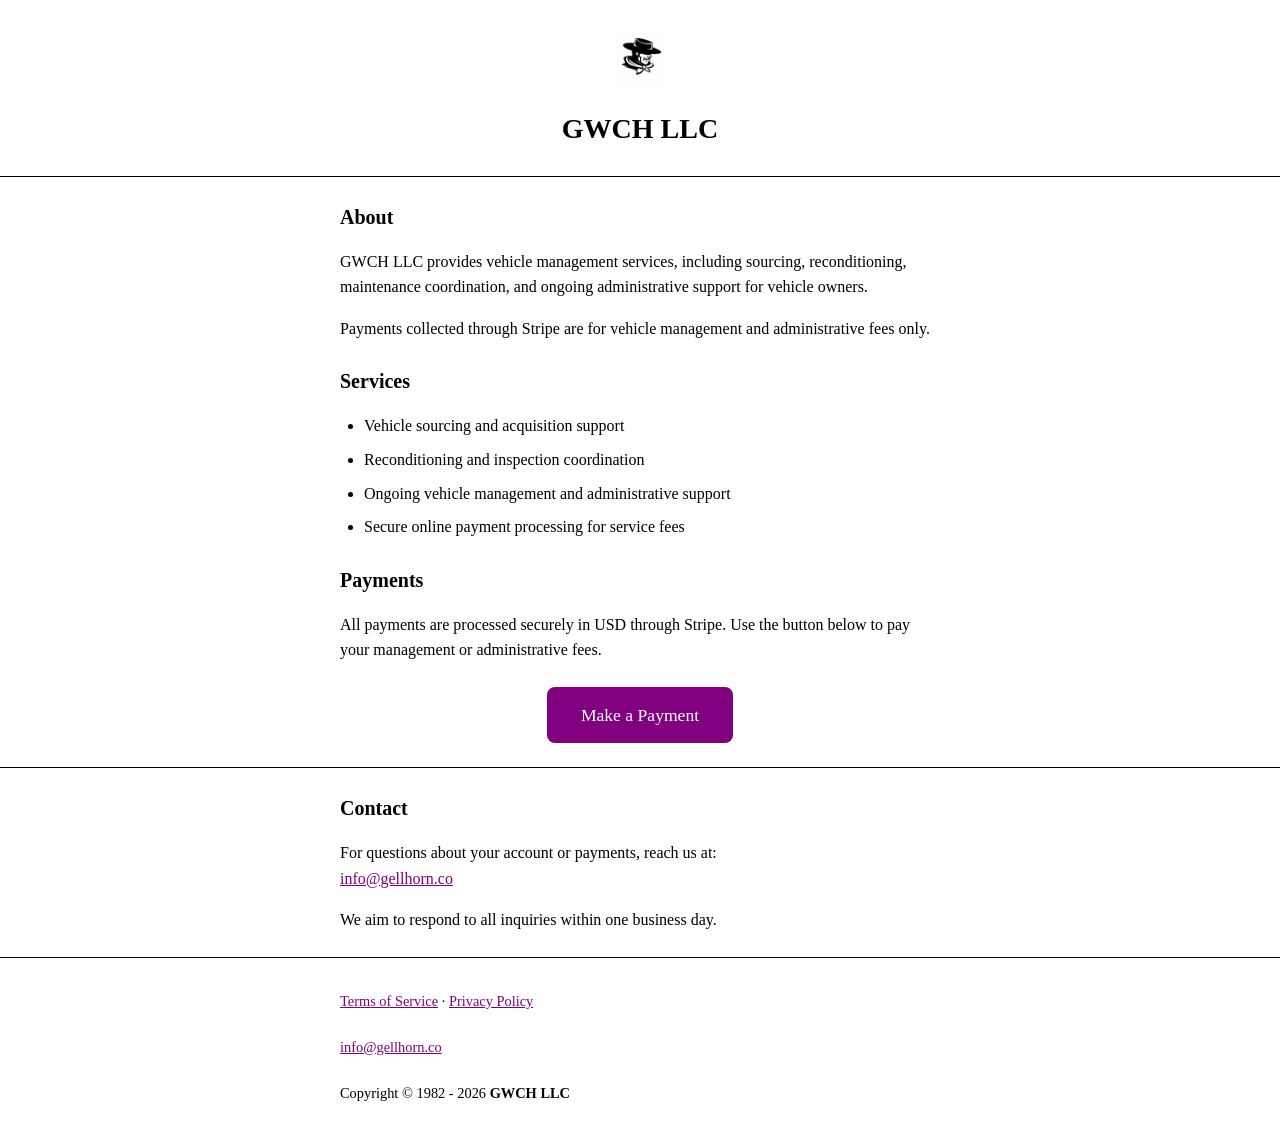
<file: index.html>
<!DOCTYPE html>
<html lang="en">
<head>
  <meta charset="UTF-8">
  <meta name="viewport" content="width=device-width, initial-scale=1.0">
  <title>GWCH LLC</title>
  <link rel="stylesheet" href="styles.css">
</head>
<body>
  <header class="site-header">
    <img src="images/logo.png" alt="GWCH LLC" class="site-logo">
    <h1>GWCH LLC</h1>
  </header>

  <hr>

  <div class="content">
    <h2>About</h2>
    <p>GWCH LLC provides vehicle management services, including sourcing, reconditioning, maintenance coordination, and ongoing administrative support for vehicle owners.</p>
    <p>Payments collected through Stripe are for vehicle management and administrative fees only.</p>

    <h2>Services</h2>
    <ul class="principles-list">
      <li>Vehicle sourcing and acquisition support</li>
      <li>Reconditioning and inspection coordination</li>
      <li>Ongoing vehicle management and administrative support</li>
      <li>Secure online payment processing for service fees</li>
    </ul>

    <h2>Payments</h2>
    <p>All payments are processed securely in USD through Stripe. Use the button below to pay your management or administrative fees.</p>
  </div>

  <div style="text-align: center; margin: 1.5rem 0;">
    <a href="https://buy.stripe.com/3cIfZj65h0MggoDaSJ5Ne06" class="payments-btn">Make a Payment</a>
  </div>

  <hr>

  <div class="content">
    <h2>Contact</h2>
    <p>For questions about your account or payments, reach us at:<br>
    <a href="mailto:info@gellhorn.co">info@gellhorn.co</a></p>
    <p>We aim to respond to all inquiries within one business day.</p>
  </div>

  <hr>

  <footer>
    <a href="terms.html">Terms of Service</a> &middot;
    <a href="privacy.html">Privacy Policy</a><br><br>
    <a href="mailto:info@gellhorn.co">info@gellhorn.co</a><br><br>
    Copyright &copy; 1982 - 2026 <strong>GWCH LLC</strong>
  </footer>
</body>
</html>
</file>
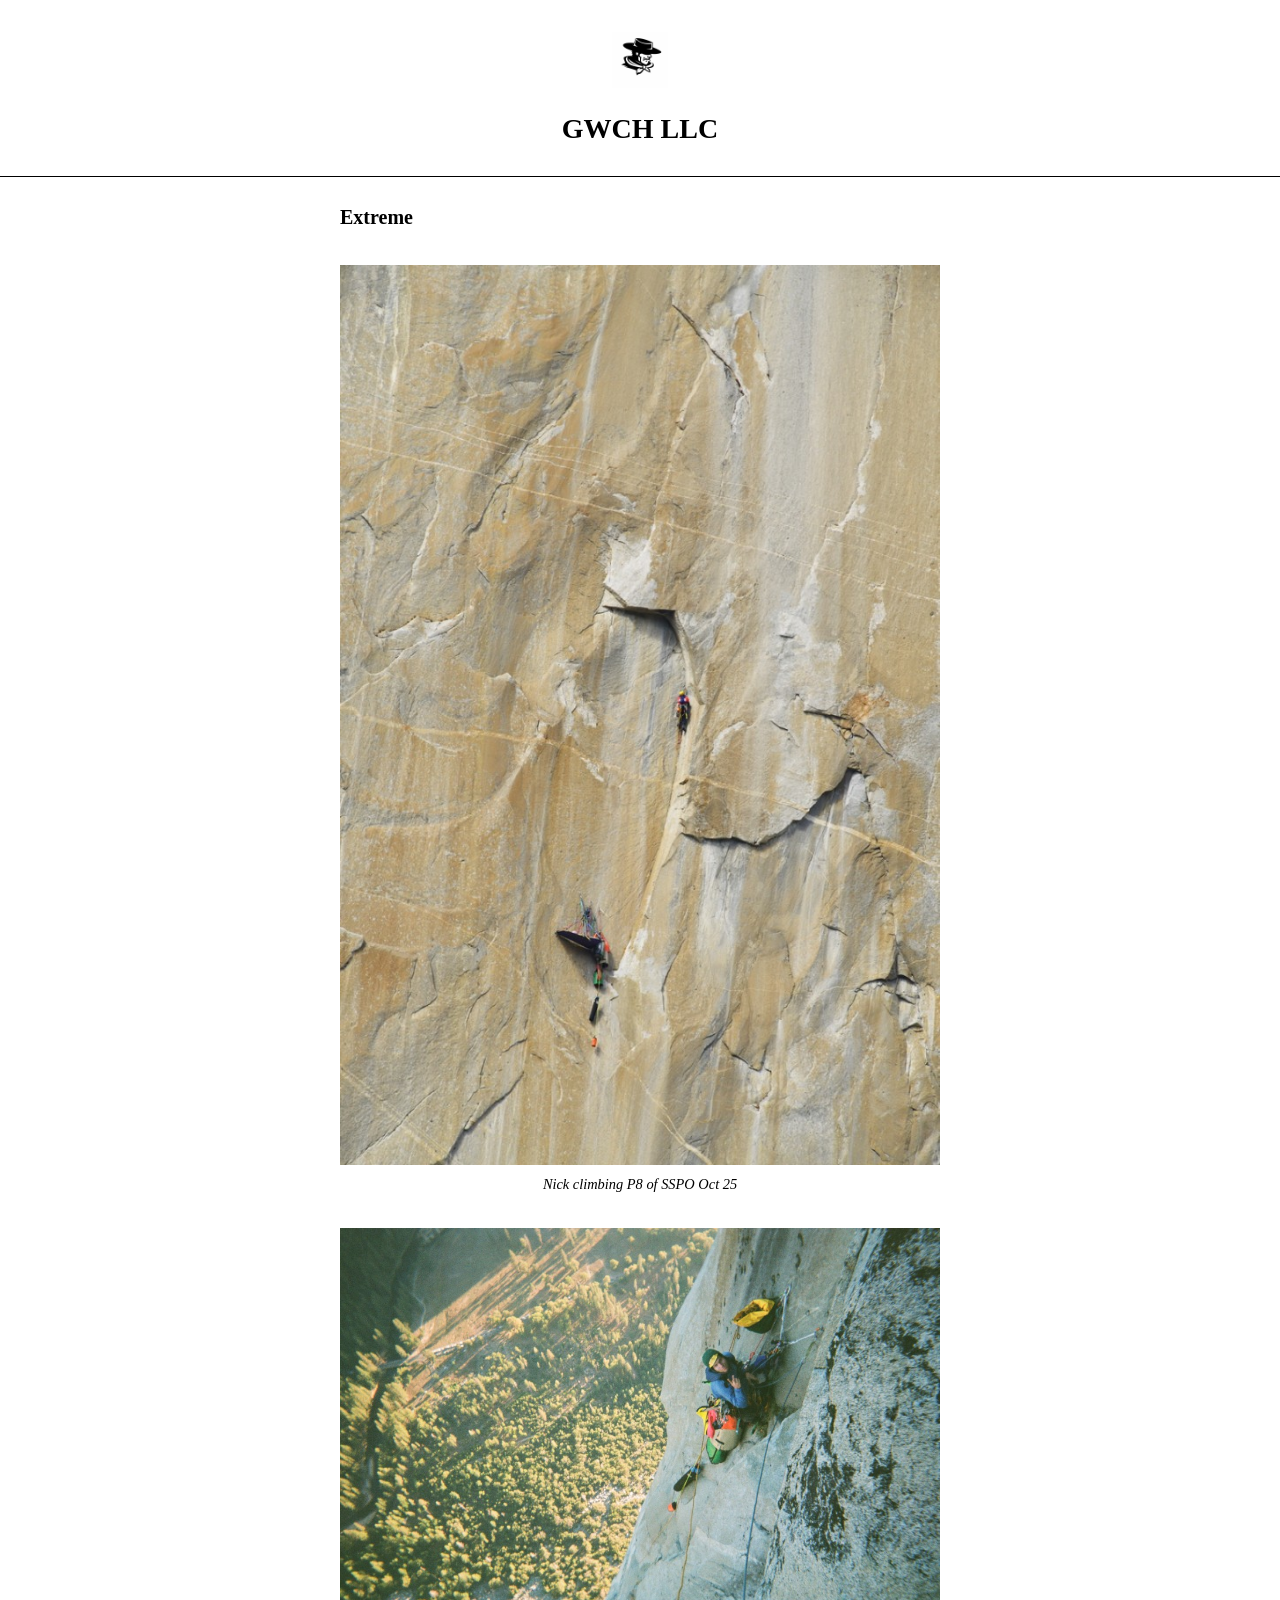
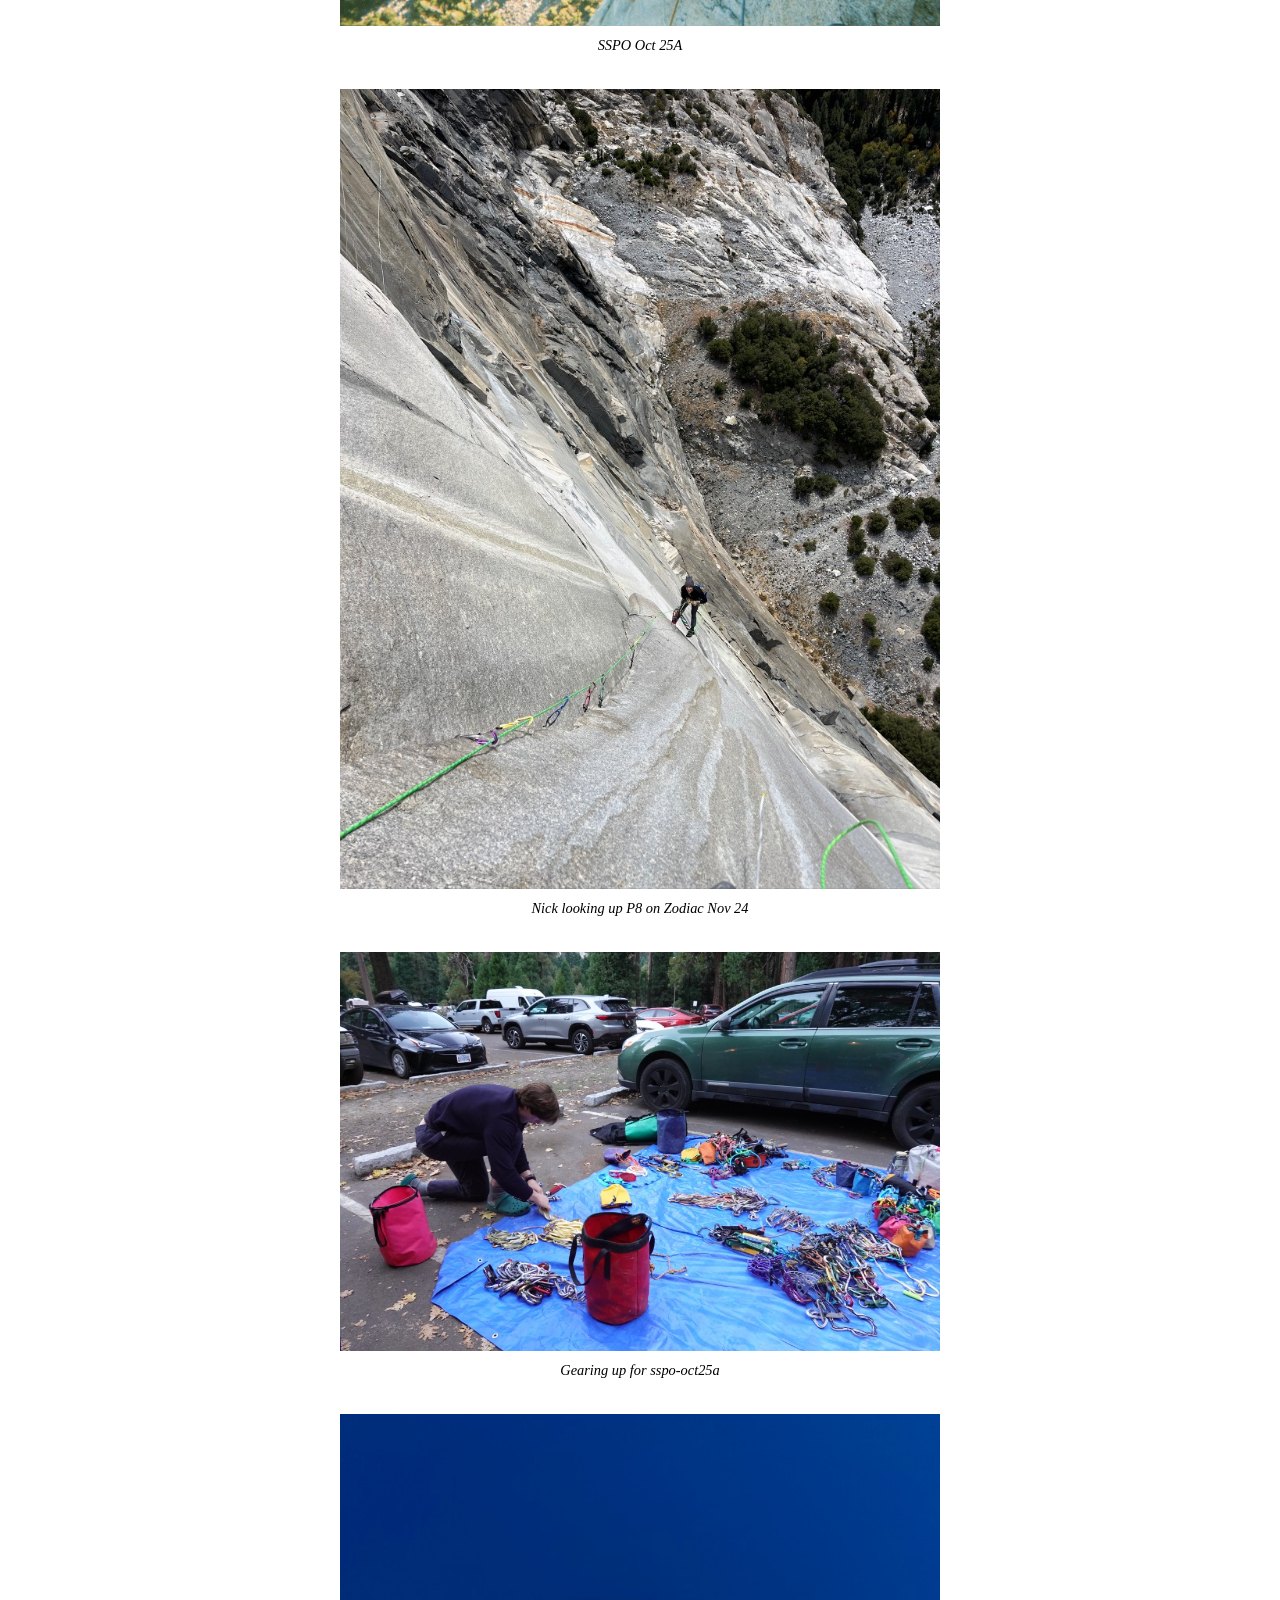
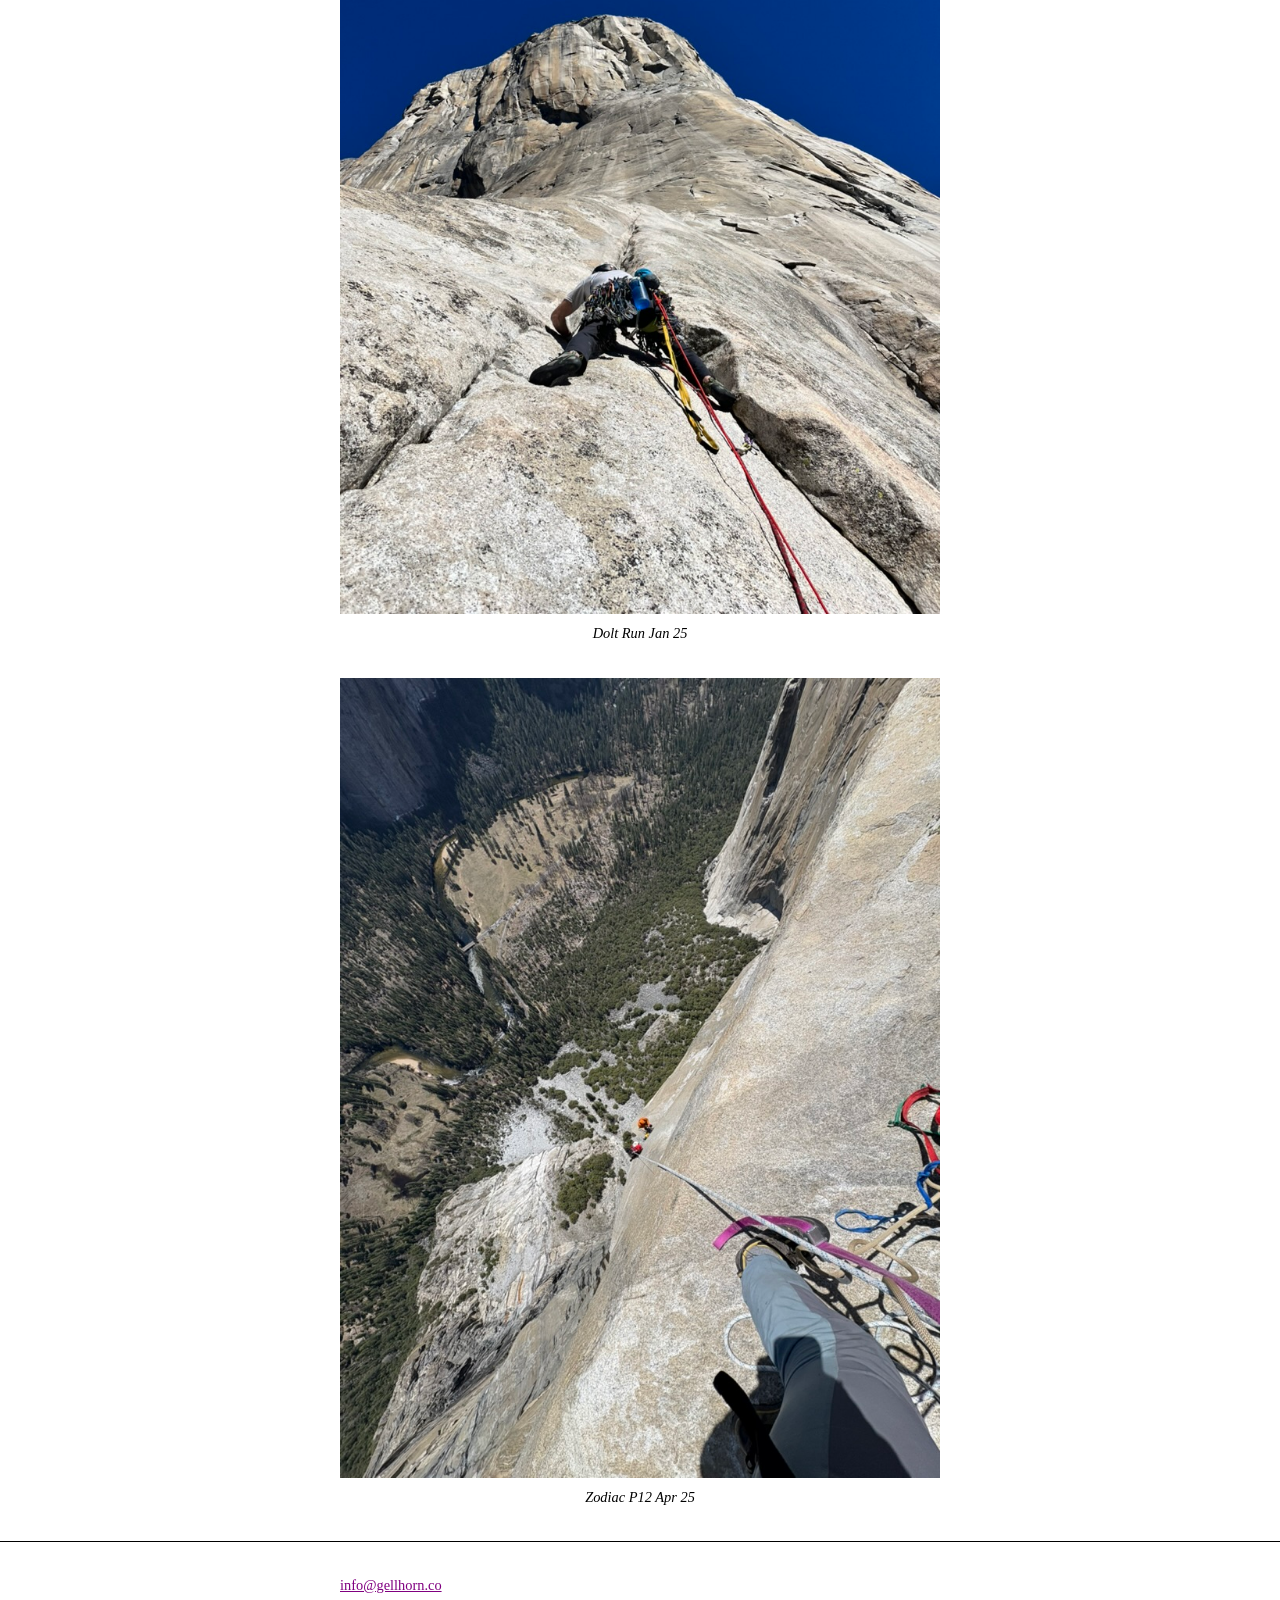
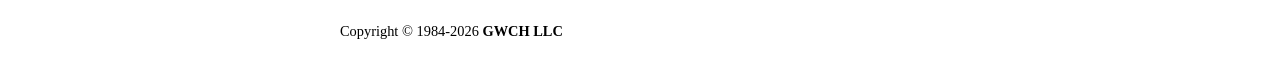
<file: extreme.html>
<!DOCTYPE html>
<html lang="en">
<head>
  <meta charset="UTF-8">
  <meta name="viewport" content="width=device-width, initial-scale=1.0">
  <title>Extreme — GWCH LLC</title>
  <link rel="stylesheet" href="styles.css">
</head>
<body>
  <header class="site-header">
    <a href="index.html">
      <img src="images/logo.png" alt="GWCH LLC" class="site-logo">
      <h1>GWCH LLC</h1>
    </a>
  </header>

  <hr>

  <div class="left-align">
    <h2>Extreme</h2>
    <div class="content">
    <figure class="photo-figure">
      <img src="images/nick-p8-sspo-oct25.png" alt="Nick climbing P8 of SSPO Oct 25">
      <figcaption class="photo-caption">Nick climbing P8 of SSPO Oct 25</figcaption>
    </figure>

    <figure class="photo-figure">
      <img src="images/sspo-oct25a.png" alt="SSPO Oct 25A">
      <figcaption class="photo-caption">SSPO Oct 25A</figcaption>
    </figure>

    <figure class="photo-figure">
      <img src="images/nick-zodiac-p8-nov24.png" alt="Nick looking up P8 on Zodiac, November 2024">
      <figcaption class="photo-caption">Nick looking up P8 on Zodiac Nov 24</figcaption>
    </figure>

    <figure class="photo-figure">
      <img src="images/gearing-up-sspo-oct25a.png" alt="Gearing up for SSPO Oct 25A">
      <figcaption class="photo-caption">Gearing up for sspo-oct25a</figcaption>
    </figure>

    <figure class="photo-figure">
      <img src="images/dolt-run-jan25.png" alt="Dolt Run Jan 25">
      <figcaption class="photo-caption">Dolt Run Jan 25</figcaption>
    </figure>

    <figure class="photo-figure">
      <img src="images/zodiac-p12-apr25.png" alt="Zodiac P12 Apr 25">
      <figcaption class="photo-caption">Zodiac P12 Apr 25</figcaption>
    </figure>
  </div>
  </div>

  <hr>

  <footer>
    <a href="mailto:info@gellhorn.co">info@gellhorn.co</a><br><br>
    Copyright © 1984-2026 <strong>GWCH LLC</strong>
  </footer>
</body>
</html>
</file>
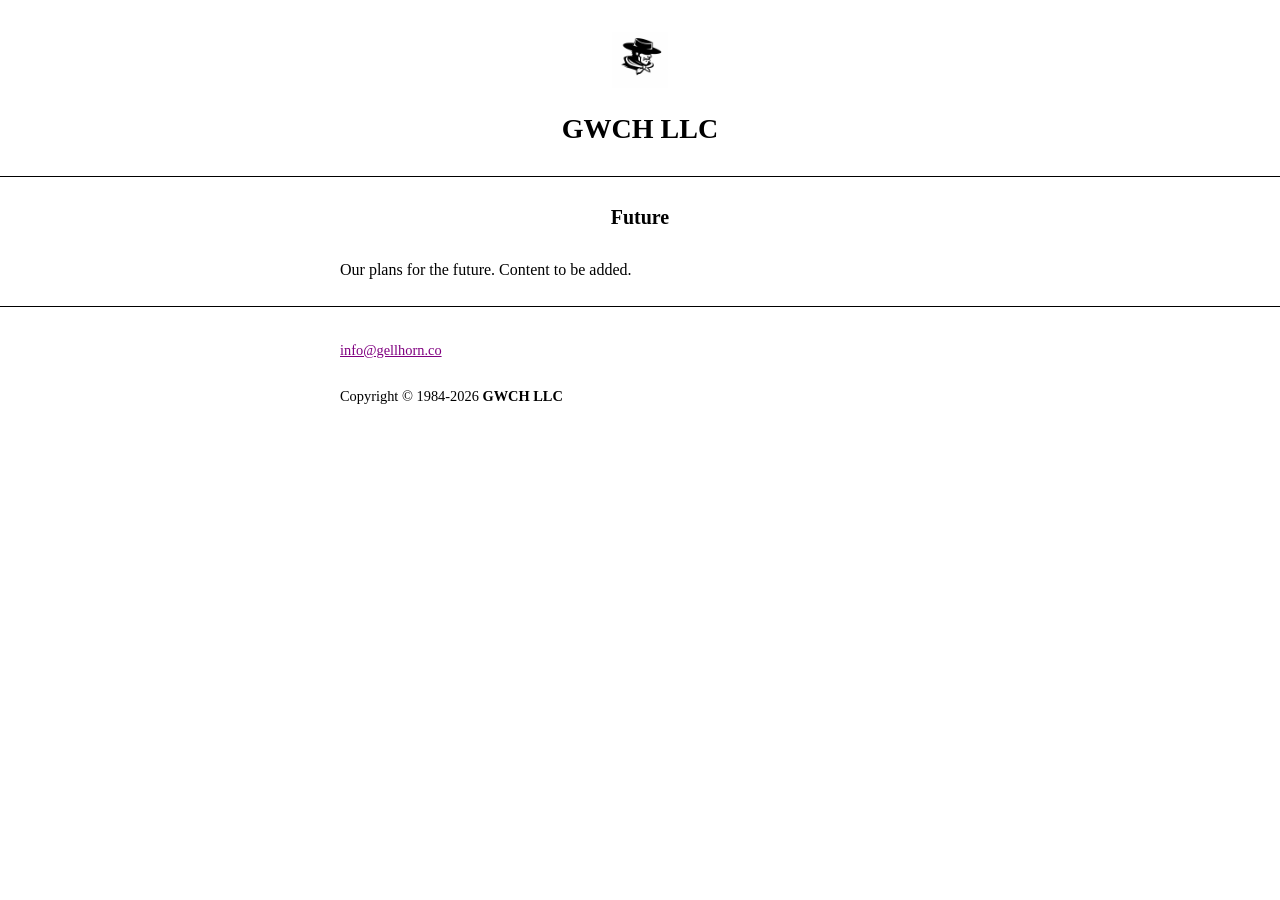
<file: future.html>
<!DOCTYPE html>
<html lang="en">
<head>
  <meta charset="UTF-8">
  <meta name="viewport" content="width=device-width, initial-scale=1.0">
  <title>Future — GWCH LLC</title>
  <link rel="stylesheet" href="styles.css">
</head>
<body>
  <header class="site-header">
    <a href="index.html">
      <img src="images/logo.png" alt="GWCH LLC" class="site-logo">
      <h1>GWCH LLC</h1>
    </a>
  </header>

  <hr>

  <h2>Future</h2>
  <div class="content">
    <p>Our plans for the future. Content to be added.</p>
  </div>

  <hr>

  <footer>
    <a href="mailto:info@gellhorn.co">info@gellhorn.co</a><br><br>
    Copyright © 1984-2026 <strong>GWCH LLC</strong>
  </footer>
</body>
</html>
</file>
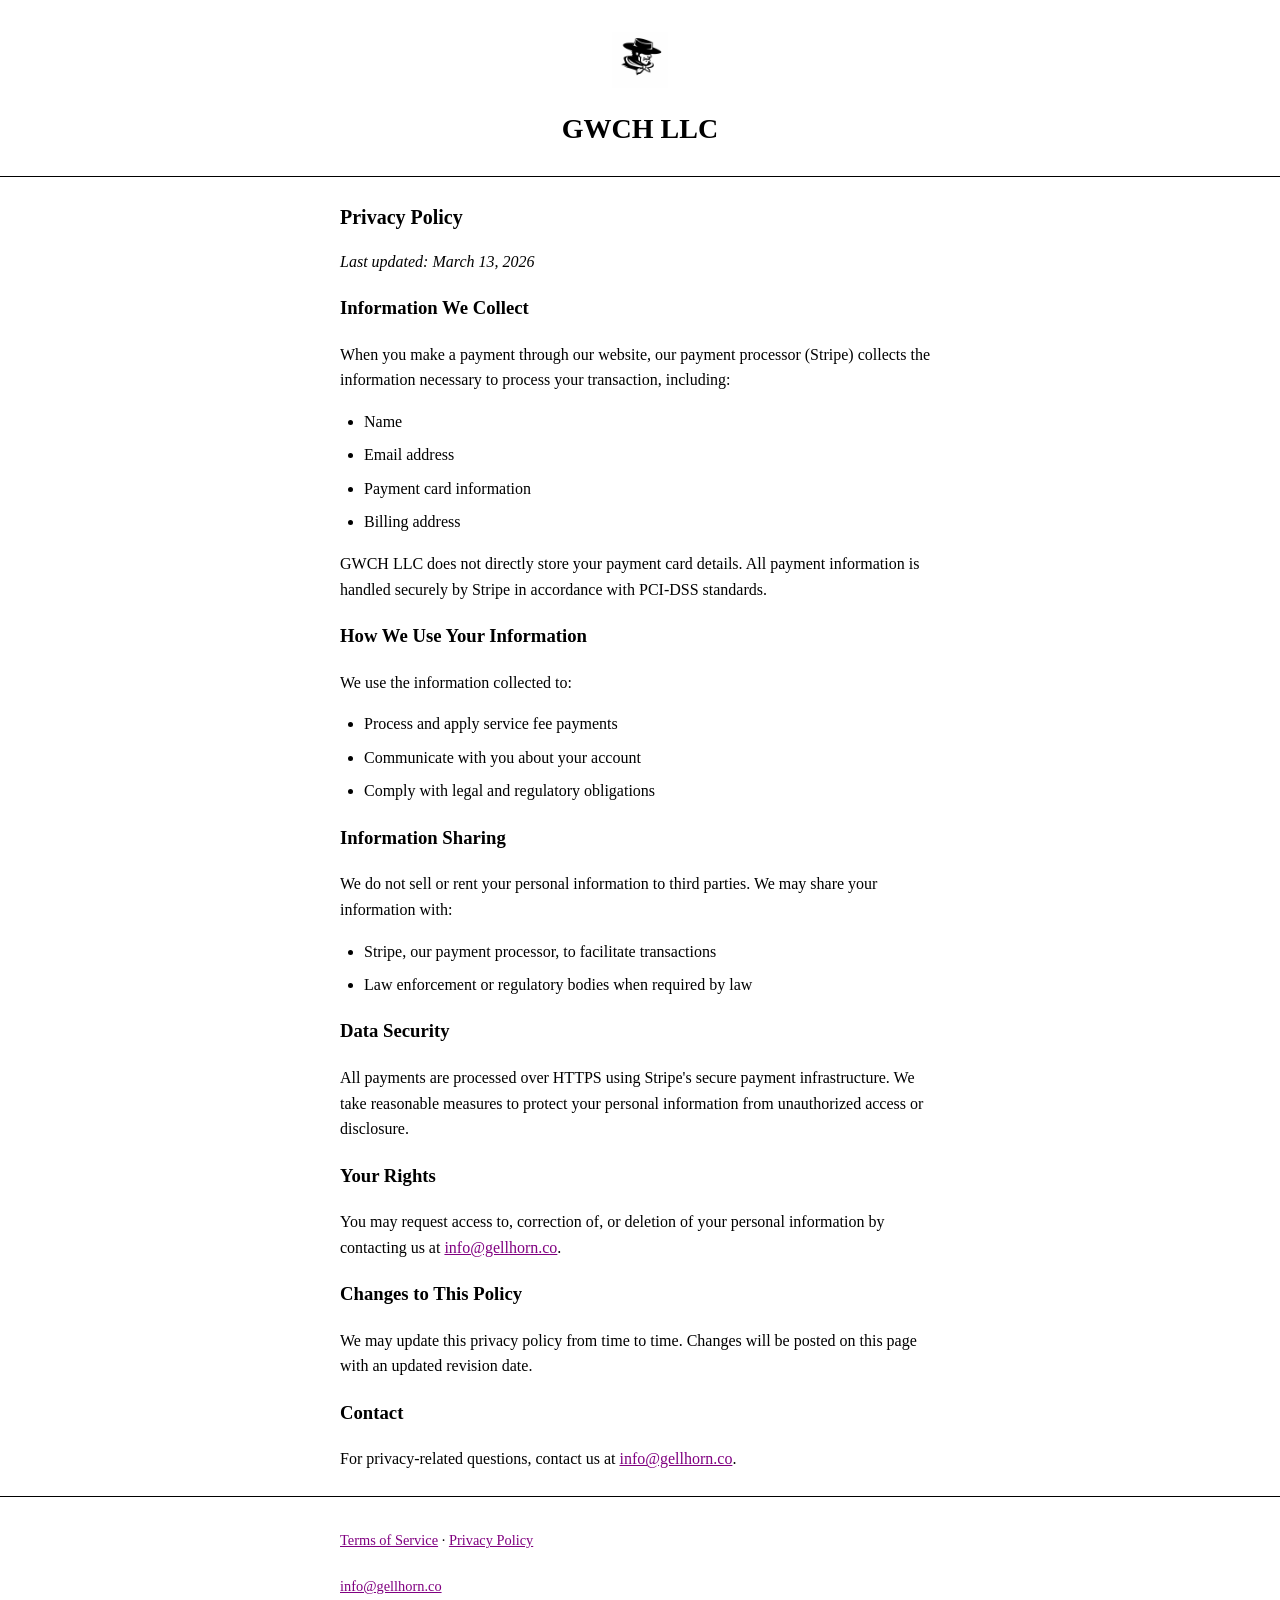
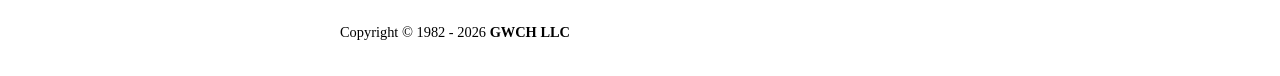
<file: privacy.html>
<!DOCTYPE html>
<html lang="en">
<head>
  <meta charset="UTF-8">
  <meta name="viewport" content="width=device-width, initial-scale=1.0">
  <title>Privacy Policy — GWCH LLC</title>
  <link rel="stylesheet" href="styles.css">
</head>
<body>
  <header class="site-header">
    <a href="index.html">
      <img src="images/logo.png" alt="GWCH LLC" class="site-logo">
      <h1>GWCH LLC</h1>
    </a>
  </header>

  <hr>

  <div class="content">
    <h2>Privacy Policy</h2>
    <p><em>Last updated: March 13, 2026</em></p>

    <h3>Information We Collect</h3>
    <p>When you make a payment through our website, our payment processor (Stripe) collects the information necessary to process your transaction, including:</p>
    <ul class="principles-list">
      <li>Name</li>
      <li>Email address</li>
      <li>Payment card information</li>
      <li>Billing address</li>
    </ul>
    <p>GWCH LLC does not directly store your payment card details. All payment information is handled securely by Stripe in accordance with PCI-DSS standards.</p>

    <h3>How We Use Your Information</h3>
    <p>We use the information collected to:</p>
    <ul class="principles-list">
      <li>Process and apply service fee payments</li>
      <li>Communicate with you about your account</li>
      <li>Comply with legal and regulatory obligations</li>
    </ul>

    <h3>Information Sharing</h3>
    <p>We do not sell or rent your personal information to third parties. We may share your information with:</p>
    <ul class="principles-list">
      <li>Stripe, our payment processor, to facilitate transactions</li>
      <li>Law enforcement or regulatory bodies when required by law</li>
    </ul>

    <h3>Data Security</h3>
    <p>All payments are processed over HTTPS using Stripe's secure payment infrastructure. We take reasonable measures to protect your personal information from unauthorized access or disclosure.</p>

    <h3>Your Rights</h3>
    <p>You may request access to, correction of, or deletion of your personal information by contacting us at <a href="mailto:info@gellhorn.co">info@gellhorn.co</a>.</p>

    <h3>Changes to This Policy</h3>
    <p>We may update this privacy policy from time to time. Changes will be posted on this page with an updated revision date.</p>

    <h3>Contact</h3>
    <p>For privacy-related questions, contact us at <a href="mailto:info@gellhorn.co">info@gellhorn.co</a>.</p>
  </div>

  <hr>

  <footer>
    <a href="terms.html">Terms of Service</a> &middot;
    <a href="privacy.html">Privacy Policy</a><br><br>
    <a href="mailto:info@gellhorn.co">info@gellhorn.co</a><br><br>
    Copyright &copy; 1982 - 2026 <strong>GWCH LLC</strong>
  </footer>
</body>
</html>
</file>
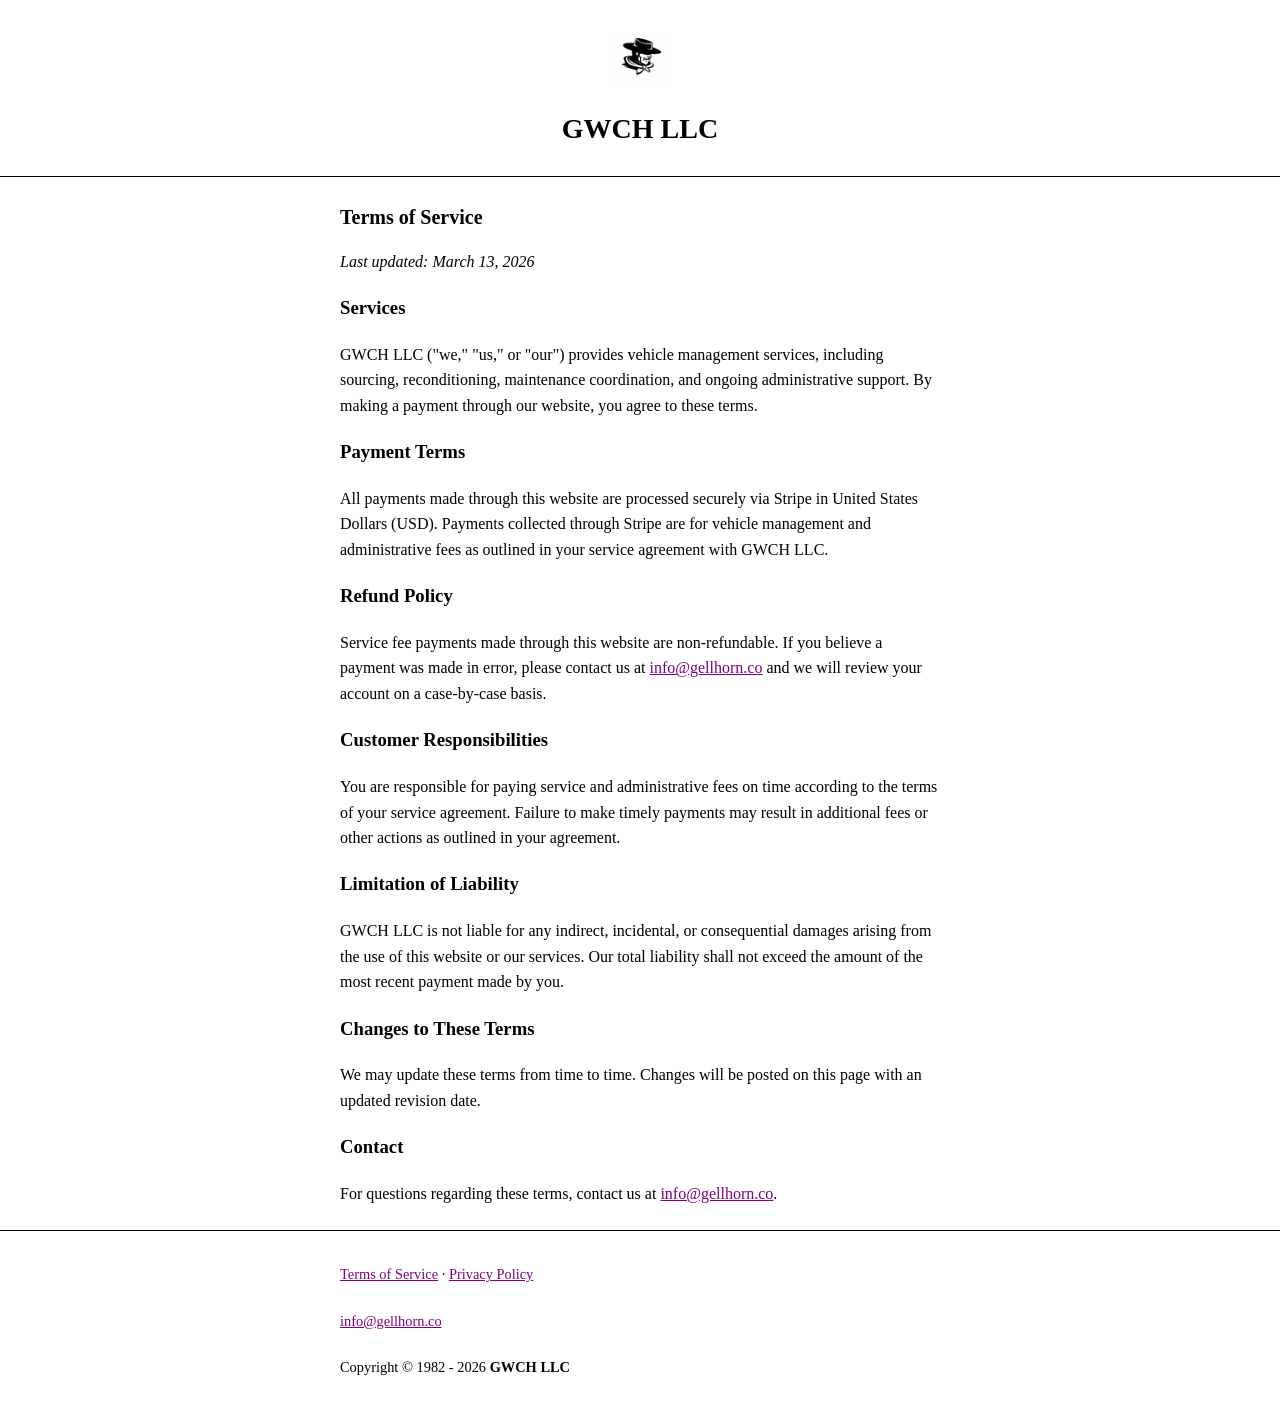
<file: terms.html>
<!DOCTYPE html>
<html lang="en">
<head>
  <meta charset="UTF-8">
  <meta name="viewport" content="width=device-width, initial-scale=1.0">
  <title>Terms of Service — GWCH LLC</title>
  <link rel="stylesheet" href="styles.css">
</head>
<body>
  <header class="site-header">
    <a href="index.html">
      <img src="images/logo.png" alt="GWCH LLC" class="site-logo">
      <h1>GWCH LLC</h1>
    </a>
  </header>

  <hr>

  <div class="content">
    <h2>Terms of Service</h2>
    <p><em>Last updated: March 13, 2026</em></p>

    <h3>Services</h3>
    <p>GWCH LLC ("we," "us," or "our") provides vehicle management services, including sourcing, reconditioning, maintenance coordination, and ongoing administrative support. By making a payment through our website, you agree to these terms.</p>

    <h3>Payment Terms</h3>
    <p>All payments made through this website are processed securely via Stripe in United States Dollars (USD). Payments collected through Stripe are for vehicle management and administrative fees as outlined in your service agreement with GWCH LLC.</p>

    <h3>Refund Policy</h3>
    <p>Service fee payments made through this website are non-refundable. If you believe a payment was made in error, please contact us at <a href="mailto:info@gellhorn.co">info@gellhorn.co</a> and we will review your account on a case-by-case basis.</p>

    <h3>Customer Responsibilities</h3>
    <p>You are responsible for paying service and administrative fees on time according to the terms of your service agreement. Failure to make timely payments may result in additional fees or other actions as outlined in your agreement.</p>

    <h3>Limitation of Liability</h3>
    <p>GWCH LLC is not liable for any indirect, incidental, or consequential damages arising from the use of this website or our services. Our total liability shall not exceed the amount of the most recent payment made by you.</p>

    <h3>Changes to These Terms</h3>
    <p>We may update these terms from time to time. Changes will be posted on this page with an updated revision date.</p>

    <h3>Contact</h3>
    <p>For questions regarding these terms, contact us at <a href="mailto:info@gellhorn.co">info@gellhorn.co</a>.</p>
  </div>

  <hr>

  <footer>
    <a href="terms.html">Terms of Service</a> &middot;
    <a href="privacy.html">Privacy Policy</a><br><br>
    <a href="mailto:info@gellhorn.co">info@gellhorn.co</a><br><br>
    Copyright &copy; 1982 - 2026 <strong>GWCH LLC</strong>
  </footer>
</body>
</html>
</file>
<file: styles.css>
/* GWCH LLC — Berkshire Hathaway–inspired minimal styles */

body {
  font-family: "Times New Roman", Times, serif;
  text-align: center;
  max-width: 600px;
  margin: 0 auto;
  padding: 2rem 1rem;
  line-height: 1.6;
  color: #000;
  background: #fff;
}

h1 {
  font-size: 1.75rem;
  font-weight: bold;
  margin-bottom: 0.5rem;
}

.site-header {
  text-align: center;
  margin-bottom: 0.25rem;
}

.site-logo {
  display: block;
  margin: 0 auto 0.05rem;
  max-height: 56px;
  width: auto;
}

.site-header a {
  text-decoration: none;
  color: inherit;
}

.site-header a:hover {
  text-decoration: underline;
  color: #800080;
}

h1 + .tagline {
  font-size: 0.95rem;
  margin-bottom: 1.5rem;
}

h2 {
  font-size: 1.25rem;
  font-weight: bold;
  margin-top: 1.5rem;
  margin-bottom: 1rem;
}

a {
  color: #800080;
  text-decoration: underline;
}

a:hover {
  color: #663399;
}

.main-nav {
  margin: 0 auto;
}

.main-nav table {
  margin: 0 auto;
  border-collapse: collapse;
}

.main-nav td {
  padding: 0.35rem 2rem;
  vertical-align: top;
  text-align: left;
}

.main-nav a {
  display: block;
}

hr {
  border: none;
  border-top: 1px solid #000;
  margin: 1.5rem 0;
  width: 100vw;
  margin-left: calc(-50vw + 50%);
}

.content {
  text-align: left;
  margin-top: 1.5rem;
}

.left-align {
  text-align: left;
}

.principles-list {
  list-style: disc;
  padding-left: 1.5rem;
  margin: 0;
}

.principles-list li {
  margin-bottom: 0.5rem;
}

.principles-content {
  font-size: 0.9rem;
}

.photo-figure {
  margin: 2rem 0;
  text-align: center;
}

.photo-figure img {
  max-width: 100%;
  height: auto;
  display: block;
  margin: 0 auto;
}

.photo-caption {
  margin-top: 0.5rem;
  font-size: 0.9rem;
  font-style: italic;
  text-align: center;
}

.payments-btn {
  display: inline-block;
  padding: 0.75rem 2rem;
  background: #800080;
  color: #fff;
  text-decoration: none;
  font-family: "Times New Roman", Times, serif;
  font-size: 1.1rem;
  border: 2px solid #800080;
  border-radius: 8px;
}

.payments-btn:hover {
  background: #663399;
  border-color: #663399;
  color: #fff;
}

footer {
  margin-top: 2rem;
  font-family: "Times New Roman", Times, serif;
  font-size: 0.9rem;
  color: #000;
  text-align: left;
}
</file>
